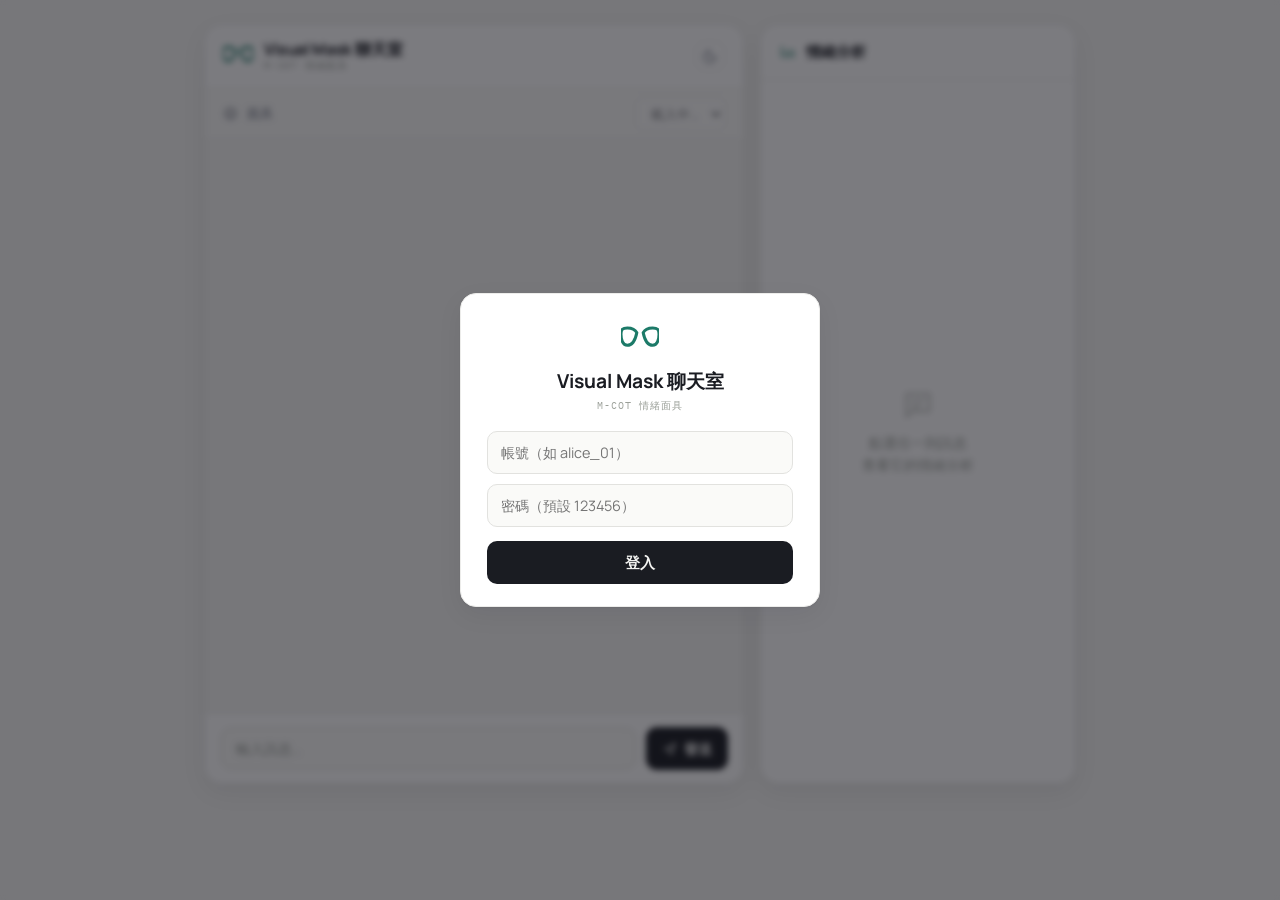
<file: index.html>
<!DOCTYPE html>
<html lang="zh-TW">
<head>
<meta charset="UTF-8">
<meta name="viewport" content="width=device-width, initial-scale=1.0">
<title>Visual Mask Chat</title>
<link rel="preconnect" href="https://fonts.googleapis.com">
<link rel="preconnect" href="https://fonts.gstatic.com" crossorigin>
<link rel="stylesheet" href="https://fonts.googleapis.com/css2?family=Manrope:wght@400;500;600;700&family=IBM+Plex+Mono:wght@500&display=swap">
<style>
  :root{
    --ground:#f5f5f3; --surface:#ffffff; --card:#fafaf8; --ink:#1a1c22; --muted:#6c7280;
    --faint:#9a9f98; --border:#ececea; --border-2:#e2e2df;
    --accent:#1c7a68; --accent-2:#2f9e8c; --accent-bg:#e5f4f1;
    --me-bg:#1a1c22; --me-ink:#f4f4f2;
    --warn:#b0673c; --warn-bg:#f8ece3; --danger:#b23b3b;
    --sans:"Manrope",system-ui,"Segoe UI",sans-serif; --mono:"IBM Plex Mono",monospace;
    --radius:10px; --shadow:0 1px 2px rgba(20,22,34,.04),0 8px 26px rgba(20,22,34,.06);
  }
  @media (prefers-color-scheme:dark){:root:not([data-theme="light"]){
    --ground:#111218; --surface:#191b22; --card:#1e2028; --ink:#e9eaf0; --muted:#a2a8b6;
    --faint:#70768a; --border:#292c36; --border-2:#333744;
    --accent:#43c3b0; --accent-2:#5fd3c0; --accent-bg:#12312d;
    --me-bg:#e9eaf0; --me-ink:#1a1c22;
    --warn:#e0a45f; --warn-bg:#33261a; --danger:#e07070;
    --shadow:0 1px 2px rgba(0,0,0,.3),0 10px 30px rgba(0,0,0,.4);
  }}
  :root[data-theme="dark"]{
    --ground:#111218; --surface:#191b22; --card:#1e2028; --ink:#e9eaf0; --muted:#a2a8b6;
    --faint:#70768a; --border:#292c36; --border-2:#333744;
    --accent:#43c3b0; --accent-2:#5fd3c0; --accent-bg:#12312d;
    --me-bg:#e9eaf0; --me-ink:#1a1c22;
    --warn:#e0a45f; --warn-bg:#33261a; --danger:#e07070;
    --shadow:0 1px 2px rgba(0,0,0,.3),0 10px 30px rgba(0,0,0,.4);
  }
  *{box-sizing:border-box}
  body{margin:0;font-family:var(--sans);background:var(--ground);color:var(--ink);
    display:flex;justify-content:center;align-items:flex-start;padding:24px 14px;min-height:100vh}
  svg{display:inline-block;vertical-align:middle}
  .ico{width:1.15em;height:1.15em;stroke:currentColor;fill:none;stroke-width:1.9;
    stroke-linecap:round;stroke-linejoin:round}
  .ico.f{fill:currentColor;stroke:none}

  .app{display:flex;gap:16px;align-items:stretch;width:100%;max-width:872px;justify-content:center}
  #chat-container{flex:1 1 auto;min-width:0;max-width:540px;background:var(--surface);border:1px solid var(--border);
    border-radius:18px;box-shadow:var(--shadow);display:flex;flex-direction:column;overflow:hidden;
    height:min(760px,calc(100vh - 48px))}
  #header{padding:16px 18px;display:flex;align-items:center;gap:11px;border-bottom:1px solid var(--border)}
  #header .mk{width:30px;height:30px;color:var(--accent);flex:none}
  #header .ht{line-height:1.1}
  #header .ht b{font-weight:700;font-size:1rem;letter-spacing:-.01em}
  #header .ht small{display:block;font-family:var(--mono);font-size:.62rem;letter-spacing:.08em;
    color:var(--faint);text-transform:uppercase;margin-top:2px}
  #themeBtn{margin-left:auto;background:none;border:1px solid var(--border);border-radius:8px;
    color:var(--muted);width:30px;height:30px;cursor:pointer;display:flex;align-items:center;justify-content:center}
  #themeBtn:hover{color:var(--ink);border-color:var(--border-2)}

  #lora-bar{display:flex;align-items:center;gap:9px;padding:9px 18px;background:var(--card);
    border-bottom:1px solid var(--border);font-size:.8rem;color:var(--muted)}
  #lora-bar .lk{width:15px;height:15px;color:var(--muted);flex:none}
  #lora-bar label{white-space:nowrap;font-weight:500}
  #loraSelect{margin-left:auto;padding:5px 10px;border-radius:8px;border:1px solid var(--border-2);
    background:var(--surface);color:var(--ink);font-size:.82rem;font-family:var(--sans);cursor:pointer;max-width:60%}
  #loraSelect:disabled{opacity:.55;cursor:default}

  #messages{flex:1;overflow-y:auto;padding:18px 15px;display:flex;flex-direction:column;gap:13px;background:var(--ground)}
  #messages::-webkit-scrollbar{width:8px}
  #messages::-webkit-scrollbar-thumb{background:var(--border-2);border-radius:8px}
  .sys-msg{align-self:center;display:flex;align-items:center;gap:6px;background:var(--card);
    border:1px solid var(--border);font-size:.74rem;padding:5px 12px;border-radius:999px;color:var(--muted);
    font-family:var(--mono);letter-spacing:.02em;max-width:90%;text-align:center}
  .sys-msg .ico{width:13px;height:13px;color:var(--faint);flex:none}
  .message-box{max-width:86%;display:flex;flex-direction:column;cursor:pointer}
  .row-me{align-self:flex-end;align-items:flex-end}
  .row-ai{align-self:flex-start;align-items:flex-start}
  .bubble{padding:10px 13px;font-size:.92rem;line-height:1.5;border-radius:13px;transition:box-shadow .14s}
  .my-msg .bubble{background:var(--me-bg);color:var(--me-ink);border-bottom-right-radius:4px}
  .user-msg .bubble{background:var(--surface);color:var(--ink);border:1px solid var(--border);border-bottom-left-radius:4px}
  .message-box:hover .bubble{box-shadow:0 0 0 2px var(--border-2)}
  .message-box.selected .bubble{box-shadow:0 0 0 2px var(--accent)}
  .sender{font-size:.68rem;color:var(--faint);margin:0 4px 3px;font-weight:500}
  .analyze-hint{margin-top:9px;display:inline-flex;align-items:center;gap:4px;font-size:.66rem;
    opacity:.62;font-family:var(--mono);letter-spacing:.02em}
  .analyze-hint .ico{width:12px;height:12px}
  /* Keep the existing bubble sizing. Scale the 1:1 source image down inside
     that bubble instead of allowing a fixed-width media box to widen it. */
  .mask-area{margin-top:10px;max-width:100%}
  .mask-area img{
    display:block;width:auto;max-width:100%;height:auto;aspect-ratio:1 / 1;
    object-fit:contain;object-position:center;border-radius:12px;border:1px solid var(--border)
  }
  .mask-area video{
    display:block;width:auto;max-width:100%;height:auto;
    object-fit:contain;object-position:center;border-radius:12px;border:1px solid var(--border)
  }
  .mask-loading{display:inline-flex;align-items:center;gap:8px;font-size:.8rem;color:var(--muted);
    background:var(--card);border:1px solid var(--border);border-radius:10px;padding:9px 13px}
  .skeleton{width:120px;height:120px;border-radius:12px;background:
    linear-gradient(100deg,var(--card) 30%,var(--border) 50%,var(--card) 70%);
    background-size:220% 100%;animation:sk 1.3s ease-in-out infinite}
  @keyframes sk{to{background-position:-120% 0}}

  #input-area{display:flex;gap:9px;padding:13px 15px;border-top:1px solid var(--border);background:var(--surface)}
  #messageInput{flex:1;padding:11px 15px;border:1px solid var(--border-2);border-radius:11px;outline:none;
    font-size:.9rem;font-family:var(--sans);background:var(--card);color:var(--ink)}
  #messageInput:focus{border-color:var(--accent);box-shadow:0 0 0 3px var(--accent-bg)}
  #messageInput::placeholder{color:var(--faint)}
  #sendBtn{display:flex;align-items:center;gap:6px;padding:0 16px;background:var(--me-bg);color:var(--me-ink);
    border:none;border-radius:11px;cursor:pointer;font-size:.86rem;font-weight:600;font-family:var(--sans)}
  #sendBtn .ico{width:16px;height:16px}
  #sendBtn:hover{opacity:.9}

  /* ===== 情緒分析 側面板 ===== */
  #analysis-panel{width:316px;flex:none;background:var(--surface);border:1px solid var(--border);
    border-radius:18px;box-shadow:var(--shadow);display:flex;flex-direction:column;overflow:hidden;
    height:min(760px,calc(100vh - 48px))}
  .ap-head{padding:16px 18px;display:flex;align-items:center;gap:9px;border-bottom:1px solid var(--border);
    font-weight:700;font-size:.95rem}
  .ap-head .ico{width:18px;height:18px;color:var(--accent)}
  .ap-body{flex:1;overflow-y:auto;padding:18px}
  .ap-empty{height:100%;display:flex;flex-direction:column;align-items:center;justify-content:center;
    text-align:center;color:var(--faint);gap:12px;font-size:.85rem;line-height:1.6}
  .ap-empty .ico{width:34px;height:34px;opacity:.5}
  .ap-quote{background:var(--card);border:1px solid var(--border);border-radius:10px;padding:10px 12px;
    font-size:.86rem;color:var(--muted);line-height:1.5;margin-bottom:18px;
    display:-webkit-box;-webkit-line-clamp:3;-webkit-box-orient:vertical;overflow:hidden}
  .ap-face{width:76px;height:76px;margin:0 auto 10px}
  .ap-face svg{width:100%;height:100%;display:block}
  .ap-emotion{text-align:center;font-family:var(--mono);font-size:1.15rem;font-weight:500;color:var(--accent);
    letter-spacing:.01em}
  .ap-emotion small{display:block;font-family:var(--sans);font-size:.8rem;color:var(--muted);margin-top:2px;letter-spacing:0}
  .ap-compound{margin-top:13px;text-align:center}
  .ap-compound .cname{font-weight:700;font-size:1rem;padding:4px 15px;border-radius:999px;
    background:var(--warn-bg);color:var(--warn);margin-bottom:9px;display:inline-block}
  .epills{display:flex;flex-wrap:wrap;gap:5px;justify-content:center;align-items:center}
  .epill{display:inline-flex;align-items:center;gap:5px;font-weight:600;font-size:.8rem;padding:3px 10px;border-radius:999px}
  .epill .d{width:8px;height:8px;border-radius:50%;flex:none}
  .epill .rk{font-family:var(--mono);font-size:.62rem;font-weight:500;opacity:.85}
  .epills .plus{color:var(--faint);font-weight:400;margin:0 1px}
  .ap-meta{margin-top:20px;display:flex;flex-direction:column;gap:11px}
  .ap-row{display:flex;align-items:center;justify-content:space-between;font-size:.82rem}
  .ap-row span{color:var(--muted)}
  .ap-row b{font-weight:600;font-family:var(--mono);font-size:.85rem}
  .ap-bar{height:7px;background:var(--card);border:1px solid var(--border);border-radius:999px;overflow:hidden}
  .ap-bar i{display:block;height:100%;background:var(--accent);border-radius:999px;transition:width .3s}
  .ap-section{margin-top:22px}
  .ap-label{font-family:var(--mono);font-size:.66rem;letter-spacing:.1em;text-transform:uppercase;
    color:var(--faint);margin-bottom:7px;display:flex;align-items:center;gap:5px}
  .ap-label .ico{width:12px;height:12px}
  .ap-rationale{background:var(--card);border:1px solid var(--border);border-radius:10px;padding:12px 13px;
    font-size:.85rem;line-height:1.65;color:var(--ink)}
  .ap-fb{margin-top:22px;display:flex;gap:9px}
  .ap-fbbtn{flex:1;display:flex;align-items:center;justify-content:center;gap:6px;padding:10px;
    border:1px solid var(--border-2);border-radius:10px;background:var(--surface);color:var(--muted);
    cursor:pointer;font-size:.84rem;font-weight:600;font-family:var(--sans);transition:.14s}
  .ap-fbbtn .ico{width:16px;height:16px}
  .ap-fbbtn.like:hover{border-color:var(--accent);color:var(--accent);background:var(--accent-bg)}
  .ap-fbbtn.dislike:hover{border-color:var(--warn);color:var(--warn);background:var(--warn-bg)}
  .ap-fbmsg{flex:1;display:flex;align-items:center;justify-content:center;gap:6px;padding:10px;border-radius:10px;
    font-size:.82rem;font-weight:600}
  .ap-fbmsg .ico{width:15px;height:15px}
  .ap-fbmsg.liked{background:var(--accent-bg);color:var(--accent)}
  .ap-fbmsg.disliked{background:var(--warn-bg);color:var(--warn)}

  /* modal */
  .overlay{position:fixed;inset:0;background:rgba(15,16,22,.55);backdrop-filter:blur(3px);
    display:flex;justify-content:center;align-items:center;z-index:1000;padding:16px}
  .modal-box{background:var(--surface);border:1px solid var(--border);padding:26px 26px 22px;
    border-radius:16px;min-width:290px;max-width:360px;width:100%;text-align:center;box-shadow:var(--shadow)}
  #loginModal .mk{width:38px;height:38px;color:var(--accent)}
  .modal-box h2{margin:10px 0 4px;font-size:1.2rem;font-weight:700}
  .modal-box .sub{font-family:var(--mono);font-size:.64rem;letter-spacing:.1em;text-transform:uppercase;color:var(--faint);margin:0 0 18px}
  .modal-box input{display:block;width:100%;margin:0 0 10px;padding:11px 13px;border:1px solid var(--border-2);
    border-radius:10px;font-size:.9rem;font-family:var(--sans);background:var(--card);color:var(--ink);outline:none}
  .modal-box input:focus{border-color:var(--accent);box-shadow:0 0 0 3px var(--accent-bg)}
  .btn-primary{width:100%;margin-top:4px;padding:11px;background:var(--me-bg);color:var(--me-ink);
    border:none;border-radius:10px;cursor:pointer;font-size:.92rem;font-weight:600;font-family:var(--sans)}
  .btn-primary:hover{opacity:.92}
  #loginError{color:var(--danger);margin:10px 0 0;font-size:.82rem;display:none}
  #feedbackBox h3{margin:0 0 4px;font-size:1.05rem;font-weight:700}
  #feedbackBox .note{font-size:.8rem;color:var(--muted);margin:0 0 16px}
  .fb-type-btns{display:flex;gap:11px;margin:4px 0}
  .fb-type-btn{flex:1;padding:16px 8px;border:1px solid var(--border-2);border-radius:12px;background:var(--card);
    color:var(--ink);cursor:pointer;transition:.14s;display:flex;flex-direction:column;align-items:center;gap:8px}
  .fb-type-btn:hover{border-color:var(--accent);background:var(--accent-bg)}
  .fb-type-btn .ico{width:24px;height:24px;color:var(--accent)}
  .fb-type-btn b{font-size:.9rem;font-weight:600}
  .fb-type-btn small{font-size:.72rem;color:var(--muted);line-height:1.3}
  #fbEmotionPanel,#fbIntensityPanel{display:none;margin-top:6px}
  .fb-face-preview{width:64px;height:64px;margin:6px auto 14px}
  .fb-face-preview svg{width:100%;height:100%;display:block}
  #fbEmotionSelect{width:100%;padding:11px;border:1px solid var(--border-2);border-radius:10px;font-size:.9rem;
    font-family:var(--sans);background:var(--card);color:var(--ink);margin-bottom:16px;outline:none}
  #fbEmotionSelect:focus{border-color:var(--accent);box-shadow:0 0 0 3px var(--accent-bg)}
  #fbIntensityPanel .lab{display:block;font-size:.82rem;color:var(--muted);margin-bottom:6px}
  #fbIntensityPanel .base{font-family:var(--mono);color:var(--ink);font-weight:500}
  #intensitySlider{width:100%;accent-color:var(--accent);margin:4px 0}
  #intensityDisplay{font-family:var(--mono);font-size:1.5rem;font-weight:500;color:var(--accent);margin:6px 0 16px}
  .fb-confirm-btn{padding:10px 30px;background:var(--me-bg);color:var(--me-ink);border:none;border-radius:10px;
    cursor:pointer;font-size:.9rem;font-weight:600;font-family:var(--sans)}
  .fb-confirm-btn:hover{opacity:.92}
  .fb-back-link,.fb-cancel-link{display:block;margin-top:12px;font-size:.78rem;cursor:pointer;color:var(--muted);
    background:none;border:none;width:100%;font-family:var(--sans)}
  .fb-back-link:hover,.fb-cancel-link:hover{color:var(--ink)}

  .spin{width:15px;height:15px;border:2px solid var(--border-2);border-top-color:var(--accent);
    border-radius:50%;animation:spin .7s linear infinite}
  @keyframes spin{to{transform:rotate(360deg)}}
  @media (prefers-reduced-motion:reduce){.spin,.skeleton,.ap-bar i{animation:none;transition:none}}

  @media (max-width:900px){
    body{align-items:flex-start}
    .app{flex-direction:column;max-width:540px;align-items:stretch}
    #chat-container{height:min(62vh,560px);max-width:none}
    #analysis-panel{width:100%;height:auto;max-height:52vh}
  }
</style>
</head>
<body>

<div class="overlay" id="loginModal">
  <div class="modal-box" id="loginBox">
    <svg class="mk" viewBox="0 0 24 24" aria-hidden="true"><path class="ico" d="M4 5c3 0 5 1 6 3-1 5-3 8-6 8s-4-4-4-7 1-4 4-4Z"/><path class="ico" d="M20 5c-3 0-5 1-6 3 1 5 3 8 6 8s4-4 4-7-1-4-4-4Z"/></svg>
    <h2>Visual Mask 聊天室</h2>
    <p class="sub">M-CoT 情緒面具</p>
    <input type="text" id="accountInput" placeholder="帳號（如 alice_01）" autocomplete="username">
    <input type="password" id="passwordInput" placeholder="密碼（預設 123456）" autocomplete="current-password">
    <button class="btn-primary" onclick="attemptLogin()">登入</button>
    <p id="loginError"></p>
  </div>
</div>

<div class="overlay" id="feedbackModal" style="display:none">
  <div class="modal-box" id="feedbackBox">
    <div id="fbStep0">
      <h3>哪裡不太對？</h3>
      <p class="note">告訴系統，它會學得更準</p>
      <div class="fb-type-btns">
        <button class="fb-type-btn" onclick="fbChooseType('emotion')">
          <svg class="ico" viewBox="0 0 24 24" aria-hidden="true"><circle cx="12" cy="12" r="9"/><path d="M9 10h.01M15 10h.01M9 15c1-1 5-1 6 0"/></svg>
          <b>情緒判斷有誤</b><small>AI 認錯情緒了</small></button>
        <button class="fb-type-btn" onclick="fbChooseType('intensity')">
          <svg class="ico" viewBox="0 0 24 24" aria-hidden="true"><path d="M4 12h16M4 12l0-3M20 12l0 3"/><circle cx="12" cy="12" r="2.4" class="f"/></svg>
          <b>強度不對</b><small>表情太強或太弱</small></button>
      </div>
      <button class="fb-cancel-link" onclick="closeFeedbackModal()">取消</button>
    </div>
    <div id="fbEmotionPanel">
      <h3>真正的情緒是什麼？</h3>
      <p class="note" id="fbWrongLabelNote"></p>
      <div class="fb-face-preview" id="fbFacePreview"></div>
      <select id="fbEmotionSelect" onchange="fbUpdateFace()">
        <option value="joy">joy（開心）</option>
        <option value="sadness">sadness（悲傷）</option>
        <option value="anger">anger（憤怒）</option>
        <option value="fear">fear（恐懼）</option>
        <option value="surprise">surprise（驚訝）</option>
        <option value="disgust">disgust（厭惡）</option>
        <option value="neutral">neutral（中性）</option>
      </select>
      <button class="fb-confirm-btn" onclick="submitEmotionFeedback()">確認送出</button>
      <button class="fb-back-link" onclick="fbBack()">← 返回</button>
    </div>
    <div id="fbIntensityPanel">
      <h3>調整情緒強度</h3>
      <p class="note" id="fbIntensityNote"></p>
      <span class="lab">系統判斷：<strong class="base" id="fbBaseVal">—</strong></span>
      <span class="lab" style="margin-top:12px">拖曳到你感受的強度：</span>
      <input type="range" id="intensitySlider" min="0.05" max="1.0" step="0.01"
             oninput="document.getElementById('intensityDisplay').textContent=parseFloat(this.value).toFixed(2)">
      <div id="intensityDisplay">0.50</div>
      <button class="fb-confirm-btn" onclick="submitIntensityFeedback()">確認送出</button>
      <button class="fb-back-link" onclick="fbBack()">← 返回</button>
    </div>
  </div>
</div>

<div class="app">
  <div id="chat-container">
    <div id="header">
      <svg class="mk" viewBox="0 0 24 24" aria-hidden="true"><path class="ico" d="M4 5c3 0 5 1 6 3-1 5-3 8-6 8s-4-4-4-7 1-4 4-4Z"/><path class="ico" d="M20 5c-3 0-5 1-6 3 1 5 3 8 6 8s4-4 4-7-1-4-4-4Z"/></svg>
      <div class="ht"><b>Visual Mask 聊天室</b><small>M-CoT 情緒面具</small></div>
      <button id="themeBtn" onclick="toggleTheme()" aria-label="切換深淺色">
        <svg class="ico" viewBox="0 0 24 24" aria-hidden="true"><path d="M12 3a9 9 0 1 0 9 9 7 7 0 0 1-9-9Z"/></svg>
      </button>
    </div>
    <div id="lora-bar">
      <svg class="lk" viewBox="0 0 24 24" aria-hidden="true"><circle cx="12" cy="12" r="8.5" class="ico"/><circle cx="9" cy="9.5" r="1.2" class="f"/><circle cx="15" cy="9.5" r="1.2" class="f"/><path class="ico" d="M9 15c1 1 5 1 6 0"/></svg>
      <label>面具</label>
      <select id="loraSelect" disabled onchange="switchLora(this.value)"><option>載入中…</option></select>
    </div>
    <div id="messages"></div>
    <div id="input-area">
      <input type="text" id="messageInput" placeholder="輸入訊息…">
      <button id="sendBtn" onclick="sendMessage()"><svg class="ico" viewBox="0 0 24 24" aria-hidden="true"><path d="M4 12l16-8-6 16-3-6-7-2Z"/></svg>發送</button>
    </div>
  </div>

  <aside id="analysis-panel">
    <div class="ap-head">
      <svg class="ico" viewBox="0 0 24 24" aria-hidden="true"><path d="M4 19V5M9 19v-6M14 19V9M19 19v-9"/></svg>
      情緒分析
    </div>
    <div class="ap-body">
      <div class="ap-empty" id="apEmpty">
        <svg class="ico" viewBox="0 0 24 24" aria-hidden="true"><path d="M8 10h8M8 14h5M4 5h16v12H8l-4 4V5Z"/></svg>
        <span>點選任一則訊息<br>查看它的情緒分析</span>
      </div>
      <div class="ap-content" id="apContent" style="display:none">
        <div class="ap-quote" id="apQuote"></div>
        <div class="ap-face" id="apFace"></div>
        <div class="ap-emotion" id="apEmotion"></div>
        <div class="ap-compound" id="apCompound" style="display:none">
          <div class="cname" id="apCname" style="display:none"></div>
          <div class="epills" id="apPills"></div>
        </div>
        <div class="ap-meta">
          <div class="ap-row"><span>面具</span><b id="apMask">—</b></div>
          <div class="ap-row"><span>情緒強度</span><b id="apIntensityVal">—</b></div>
          <div class="ap-bar"><i id="apBar" style="width:0"></i></div>
        </div>
        <div class="ap-section">
          <div class="ap-label"><svg class="ico" viewBox="0 0 24 24" aria-hidden="true"><path d="M9 18h6M10 21h4M12 3a6 6 0 0 1 4 10.5c-.7.7-1 1.3-1 2.5H9c0-1.2-.3-1.8-1-2.5A6 6 0 0 1 12 3Z"/></svg>推理鏈</div>
          <div class="ap-rationale" id="apRationale"></div>
        </div>
        <div class="ap-fb" id="apFb"></div>
      </div>
    </div>
  </aside>
</div>

<script>
/* ============ 柔和圓臉：情緒 → SVG ============ */
const EMO_HUE={
  amber:{t:"#fbe6b3",d:"#9a6a10"}, blue:{t:"#cfe0f5",d:"#31598a"}, coral:{t:"#f7d2c6",d:"#8a3320"},
  red:{t:"#f6c3b6",d:"#8a2a17"}, purple:{t:"#e6dbf5",d:"#5a3d80"}, teal:{t:"#cdeee6",d:"#2a6a5c"},
  violet:{t:"#dcddf9",d:"#3a3d90"}, orange:{t:"#fbdcc0",d:"#9a5511"}, green:{t:"#dcecc4",d:"#4a6a1e"},
  slate:{t:"#dfe3ea",d:"#4b5566"}
};
const EMO_MAP={
  happy:["smile","amber"], joy:["smile","amber"], joyful:["grin","amber"],
  sad:["cry","blue"], sadness:["cry","blue"], disappoint:["frown","blue"],
  passive:["flat","slate"], withdraw:["flat","slate"], neutral:["flat","slate"],
  angry:["angry","coral"], anger:["angry","coral"], frustrat:["angry","coral"], frustrated:["angry","coral"],
  furious:["rage","red"], rage:["rage","red"], sarcastic:["smirk","purple"],
  anxious:["worried","teal"], stressed:["worried","teal"], overwhelm:["worried","teal"], overwhelmed:["worried","teal"],
  confused:["confused","teal"], fearful:["afraid","violet"], fear:["afraid","violet"],
  surprise:["surprise","orange"], surprised:["surprise","orange"], disgust:["disgust","green"], disgusted:["disgust","green"]
};
const EMO_ZH={happy:"快樂",joyful:"愉悅",joy:"喜悅",sad:"悲傷",sadness:"悲傷",disappoint:"失望",passive:"被動冷漠",
  withdraw:"退縮封閉",neutral:"中性",angry:"生氣",anger:"憤怒",frustrat:"沮喪受阻",frustrated:"沮喪受阻",
  furious:"暴怒",rage:"狂怒",sarcastic:"諷刺",anxious:"焦慮",stressed:"壓力",overwhelm:"不知所措",
  overwhelmed:"不知所措",confused:"困惑",fearful:"恐懼",fear:"恐懼",surprise:"驚訝",surprised:"驚訝",
  disgust:"厭惡",disgusted:"厭惡"};
const EMO_COLOR={joy:"#e6a92e",joyful:"#e6a92e",sadness:"#4f7fd0",sad:"#4f7fd0",anger:"#e0684f",angry:"#e0684f",
  fear:"#45b39a",fearful:"#45b39a",surprise:"#5aa8e0",surprised:"#5aa8e0",disgust:"#9b78d0",disgusted:"#9b78d0",
  neutral:"#8a90a3"};
function emoKey(s){return String(s||"").trim().toLowerCase().replace(/[（(].*$/,"").trim();}
function emoColor(e){return EMO_COLOR[emoKey(e)]||"#8a90a3";}
function faceSvg(emotion){
  const k=emoKey(emotion), spec=EMO_MAP[k]||["flat","slate"], arch=spec[0], h=EMO_HUE[spec[1]], ink=h.d;
  const M=(d)=>`<path d="${d}" fill="none" stroke="${ink}" stroke-width="2" stroke-linecap="round"/>`;
  let eyes=`<circle cx="15" cy="18.5" r="2" fill="${ink}"/><circle cx="25" cy="18.5" r="2" fill="${ink}"/>`, mouth="", brow="", extra="";
  if(arch==="smile"){mouth=M("M15 26 Q20 31 25 26");}
  else if(arch==="grin"){mouth=`<path d="M14.5 25 Q20 32 25.5 25 Z" fill="${ink}"/>`;eyes=M("M12.5 18.5 Q15 16.5 17.5 18.5")+M("M22.5 18.5 Q25 16.5 27.5 18.5");}
  else if(arch==="frown"){mouth=M("M15 29 Q20 25 25 29");}
  else if(arch==="flat"){mouth=M("M15.5 27.5 L24.5 27.5");}
  else if(arch==="cry"){mouth=M("M15 29.5 Q20 25 25 29.5");brow=M("M12.5 14.5 Q15 13 17.5 14.5")+M("M22.5 14.5 Q25 13 27.5 14.5");extra=`<path d="M25.6 20.5 q1.8 2.7 0 4 q-1.8 -1.3 0 -4z" fill="#4a90d9"/>`;}
  else if(arch==="angry"){mouth=M("M15.5 29 Q20 27 24.5 29");brow=M("M12 15 L17.5 17.6")+M("M28 15 L22.5 17.6");}
  else if(arch==="rage"){mouth=`<path d="M15 27 h10 v3 h-10 z" fill="none" stroke="${ink}" stroke-width="2"/><path d="M17.5 27 v3 M20 27 v3 M22.5 27 v3" stroke="${ink}" stroke-width="1.3"/>`;brow=M("M11.5 14.5 L17.5 17.8")+M("M28.5 14.5 L22.5 17.8");}
  else if(arch==="smirk"){mouth=M("M15 28 Q20 31 26 24");brow=M("M22.5 14.5 L28 12.8");}
  else if(arch==="worried"){mouth=M("M15 28 q3.3 -3 6.5 0 q3.3 3 6.5 0");brow=M("M12.5 14.5 Q15 12.5 17.5 14.5")+M("M22.5 14.5 Q25 12.5 27.5 14.5");}
  else if(arch==="confused"){mouth=M("M15 28.5 q3.3 -2.6 6.5 0 q3.3 2.6 6.5 0");brow=M("M22.5 13.8 Q25 12 27.5 13.6");}
  else if(arch==="afraid"){eyes=`<circle cx="15" cy="18.5" r="3.6" fill="#fff"/><circle cx="25" cy="18.5" r="3.6" fill="#fff"/><circle cx="15" cy="19" r="1.9" fill="${ink}"/><circle cx="25" cy="19" r="1.9" fill="${ink}"/>`;mouth=`<ellipse cx="20" cy="29" rx="3.2" ry="4" fill="none" stroke="${ink}" stroke-width="2"/>`;brow=M("M12.5 13.5 Q15 11.5 17.5 13.5")+M("M22.5 13.5 Q25 11.5 27.5 13.5");}
  else if(arch==="surprise"){mouth=`<circle cx="20" cy="29" r="3.4" fill="none" stroke="${ink}" stroke-width="2"/>`;brow=M("M12.5 14 Q15 12.2 17.5 14")+M("M22.5 14 Q25 12.2 27.5 14");}
  else if(arch==="disgust"){mouth=M("M15 28.5 Q18 26.5 20 28.5 Q22 30.5 25 27.5");eyes=M("M13 18.5 L17 18.5")+M("M23 18.5 L27 18.5");brow=M("M12 14.5 L17.5 15.5")+M("M28 14.5 L22.5 15.5");}
  return `<svg class="face" viewBox="0 0 40 40" role="img" aria-label="${k}"><circle cx="20" cy="20" r="18" fill="${h.t}"/>${brow}${eyes}${mouth}${extra}</svg>`;
}
const IC={
  bulb:'<path d="M9 18h6M10 21h4M12 3a6 6 0 0 1 4 10.5c-.7.7-1 1.3-1 2.5H9c0-1.2-.3-1.8-1-2.5A6 6 0 0 1 12 3Z"/>',
  warn:'<path d="M12 4l9 16H3L12 4ZM12 10v4M12 17h.01"/>',
  up:'<path d="M7 20h2v-9H7zM11 11l3-7q2 0 2 2l-1 4h4q2 0 1.6 2l-1.4 6q-.3 1.4-2.2 1.4H11z"/>',
  down:'<path d="M7 4h2v9H7zM11 13l3 7q2 0 2-2l-1-4h4q2 0 1.6-2l-1.4-6q-.3-1.4-2.2-1.4H11z"/>',
  film:'<rect x="4" y="5" width="16" height="14" rx="2"/><path d="M4 9h16M8 5v14M16 5v14"/>',
  image:'<rect x="4" y="5" width="16" height="14" rx="2"/><circle cx="9" cy="10" r="1.5"/><path d="M5 17l4-4 3 3 3-3 4 4"/>',
  info:'<circle cx="12" cy="12" r="9"/><path d="M12 11v5M12 8h.01"/>',
  note:'<path d="M6 3h9l4 4v14H6zM15 3v4h4"/>',
  chevron:'<path d="M9 6l6 6-6 6"/>'
};
function ico(name,cls){return `<svg class="ico ${cls||''}" viewBox="0 0 24 24" aria-hidden="true">${IC[name]}</svg>`;}

/* ============ 狀態：每則訊息的分析 ============ */
const analyses={};        /* key -> {el,text,mine,emotion,rationale,activeLora,baseIntensity,done,fb} */
let selectedKey=null, _fbKey=null;

function storeAnalysis(key,d,mine,el){
  analyses[key]={el,text:d.text,mine,emotion:d.ai_label,rationale:d.ai_rationale||"",
    activeLora:d.active_lora??"",baseIntensity:d.base_intensity??0.5,
    emotions:d.emotions||null,compoundName:d.compound_name||null,done:false,fb:null};
}
function selectMessage(key){
  if(!analyses[key])return;
  selectedKey=key;
  for(const k in analyses){if(analyses[k].el)analyses[k].el.classList.toggle("selected",k===key);}
  renderPanel();
  if(window.innerWidth<900){document.getElementById("analysis-panel").scrollIntoView({behavior:"smooth",block:"nearest"});}
}
function renderCompound(a){
  const box=document.getElementById("apCompound"),pills=document.getElementById("apPills"),cn=document.getElementById("apCname");
  const emos=a.emotions;
  if(!emos||emos.length<2){box.style.display="none";return;}
  box.style.display="";
  if(a.compoundName){cn.style.display="";cn.textContent=a.compoundName;}else{cn.style.display="none";}
  function srcTxt(e){return e.source==="context"?"主·語境":e.source==="surface"?"次·表面":(e.role==="primary"?"主":"次");}
  pills.innerHTML=emos.map(e=>{
    const c=emoColor(e.emotion),zh=EMO_ZH[emoKey(e.emotion)]||emoKey(e.emotion);
    return `<span class="epill" style="background:${c}22;color:${c}"><span class="d" style="background:${c}"></span>${zh}<span class="rk">${srcTxt(e)}</span></span>`;
  }).join('<span class="plus">＋</span>');
}
function renderPanel(){
  const empty=document.getElementById("apEmpty"), content=document.getElementById("apContent");
  const a=selectedKey?analyses[selectedKey]:null;
  if(!a){empty.style.display="";content.style.display="none";return;}
  empty.style.display="none";content.style.display="";
  document.getElementById("apQuote").textContent=a.text;
  document.getElementById("apFace").innerHTML=faceSvg(a.emotion);
  document.getElementById("apEmotion").innerHTML=`${escHtml(a.emotion)}<small>${EMO_ZH[emoKey(a.emotion)]||""}</small>`;
  renderCompound(a);
  document.getElementById("apMask").textContent=a.activeLora||"—";
  const v=Math.max(0,Math.min(1,a.baseIntensity||0));
  document.getElementById("apIntensityVal").textContent=v.toFixed(2);
  document.getElementById("apBar").style.width=Math.round(v*100)+"%";
  document.getElementById("apRationale").textContent=a.rationale||"（本則沒有推理鏈）";
  const fb=document.getElementById("apFb");
  if(a.mine&&a.done){
    if(a.fb==="liked"){fb.innerHTML=`<div class="ap-fbmsg liked">${ico("up","f")}已標記準確</div>`;}
    else if(a.fb==="disliked"){fb.innerHTML=`<div class="ap-fbmsg disliked">${ico("down","f")}已送出反饋</div>`;}
    else{
      fb.innerHTML=`<button class="ap-fbbtn like">${ico("up","f")}準確</button><button class="ap-fbbtn dislike">${ico("down","f")}有誤</button>`;
      fb.querySelector(".like").onclick=()=>doLike(selectedKey);
      fb.querySelector(".dislike").onclick=()=>openFeedbackModal(selectedKey);
    }
  }else{fb.innerHTML="";}
}

/* ============ API / WebSocket（協定保留） ============ */
let ws, clientName="";
const HTTP_BASE=(location.protocol==="http:"||location.protocol==="https:")?location.origin:"http://127.0.0.1:8000";
const WS_BASE=HTTP_BASE.replace(/^http/,"ws");

async function attemptLogin(){
  const account=document.getElementById("accountInput").value.trim();
  const password=document.getElementById("passwordInput").value;
  const errEl=document.getElementById("loginError");errEl.style.display="none";
  if(!account||!password){errEl.textContent="請輸入帳號與密碼";errEl.style.display="block";return;}
  try{
    const res=await fetch(`${HTTP_BASE}/api/login`,{method:"POST",headers:{"Content-Type":"application/json"},body:JSON.stringify({account,password})});
    const data=await res.json();
    if(res.ok){document.getElementById("loginModal").style.display="none";clientName=data.username;connectWebSocket();loadMyLoras();}
    else{errEl.textContent=data.detail||"登入失敗";errEl.style.display="block";}
  }catch{errEl.textContent="伺服器連線異常，請確認後端已啟動。";errEl.style.display="block";}
}
async function loadMyLoras(){
  try{
    const res=await fetch(`${HTTP_BASE}/api/my_loras?username=${encodeURIComponent(clientName)}`);
    const data=await res.json();
    const sel=document.getElementById("loraSelect");sel.innerHTML="";
    data.loras.forEach(l=>{const opt=document.createElement("option");opt.value=l.key;opt.textContent=l.display_name;if(l.is_active)opt.selected=true;sel.appendChild(opt);});
    sel.disabled=data.loras.length<=1;
  }catch(e){console.warn("無法載入 LoRA 清單",e);}
}
async function switchLora(loraKey){
  try{
    const res=await fetch(`${HTTP_BASE}/api/set_lora`,{method:"POST",headers:{"Content-Type":"application/json"},body:JSON.stringify({username:clientName,lora_key:loraKey})});
    const data=await res.json();appendSys(data.message,"image");
  }catch(e){appendSys("切換面具失敗，請確認伺服器狀態。","warn");}
}
function connectWebSocket(){
  ws=new WebSocket(`${WS_BASE}/ws/${encodeURIComponent(clientName)}`);
  const msgDiv=document.getElementById("messages");
  ws.onmessage=function(ev){
    const data=JSON.parse(ev.data);
    if(data.sender==="System"){appendSys(data.text,"info");return;}
    const key=data.msg_id||`${data.sender}::${data.text}`;
    if(data.status==="generating"){
      const mine=data.sender===clientName;
      const el=document.createElement("div");
      el.className="message-box "+(mine?"row-me my-msg":"row-ai user-msg");
      el.innerHTML=`
        ${mine?"":`<span class="sender">${escHtml(data.sender)}</span>`}
        <div class="bubble">
          <span class="msg-text">${escHtml(data.text)}</span>
          <div class="mask-area" id="mask-${CSS.escape(key)}"><span class="skeleton"></span></div>
          <span class="analyze-hint">${ico("chevron")}情緒分析</span>
        </div>`;
      storeAnalysis(key,data,mine,el);
      el.addEventListener("click",()=>selectMessage(key));
      msgDiv.appendChild(el);
      selectMessage(key);
    }else if(data.status==="done"){
      const a=analyses[key], maskEl=document.getElementById(`mask-${CSS.escape(key)}`);
      if(a){a.done=true;if(data.base_intensity!=null)a.baseIntensity=data.base_intensity;}
      if(maskEl&&data.mask_file){
        const ext=data.mask_file.split(".").pop().toLowerCase();
        const media=ext==="mp4"?document.createElement("video"):document.createElement("img");
        media.src=`${HTTP_BASE}/output/${data.mask_file}`;
        if(ext==="mp4"){media.controls=true;media.autoplay=true;media.loop=true;media.muted=true;}else{media.alt="生成面具";}
        maskEl.innerHTML="";maskEl.appendChild(media);
      }
      if(selectedKey===key)renderPanel();
    }else if(data.status==="error"){
      const maskEl=document.getElementById(`mask-${CSS.escape(key)}`);
      if(maskEl){maskEl.innerHTML=`<span class="mask-loading" style="color:var(--danger)">${ico("warn")}生成失敗：${escHtml(data.error||"未知錯誤")}</span>`;}
      else{appendSys(data.error||"生成失敗","warn");}
    }
    msgDiv.scrollTop=msgDiv.scrollHeight;
  };
  ws.onclose=function(){appendSys("連線已中斷，請重新整理頁面。","warn");};
}
function sendMessage(){
  const input=document.getElementById("messageInput");
  if(ws&&ws.readyState===WebSocket.OPEN&&input.value.trim()){ws.send(input.value.trim());input.value="";}
  else if(!ws||ws.readyState!==WebSocket.OPEN){alert("聊天室尚未連線，請先登入！");}
}
function appendSys(msg,icon){
  const msgDiv=document.getElementById("messages");
  const el=document.createElement("div");el.className="sys-msg";
  el.innerHTML=(icon&&IC[icon]?ico(icon):"")+`<span>${escHtml(msg)}</span>`;
  msgDiv.appendChild(el);msgDiv.scrollTop=msgDiv.scrollHeight;
}
function escHtml(str){return String(str??"").replace(/&/g,"&amp;").replace(/</g,"&lt;").replace(/>/g,"&gt;").replace(/"/g,"&quot;");}

/* ============ 回饋（以 message key 為狀態） ============ */
function doLike(key){if(!analyses[key])return;analyses[key].fb="liked";renderPanel();}
function openFeedbackModal(key){
  const a=analyses[key];if(!a)return;
  _fbKey=key;
  document.getElementById("fbStep0").style.display="block";
  document.getElementById("fbEmotionPanel").style.display="none";
  document.getElementById("fbIntensityPanel").style.display="none";
  document.getElementById("feedbackModal").style.display="flex";
}
function closeFeedbackModal(){document.getElementById("feedbackModal").style.display="none";}
function fbUpdateFace(){document.getElementById("fbFacePreview").innerHTML=faceSvg(document.getElementById("fbEmotionSelect").value);}
function fbChooseType(type){
  const a=analyses[_fbKey]||{};
  document.getElementById("fbStep0").style.display="none";
  if(type==="emotion"){
    document.getElementById("fbWrongLabelNote").textContent=`AI 判斷為「${a.emotion}」，請選擇正確情緒：`;
    fbUpdateFace();
    document.getElementById("fbEmotionPanel").style.display="block";
  }else{
    const baseVal=parseFloat(a.baseIntensity??0.5).toFixed(2);
    document.getElementById("fbBaseVal").textContent=baseVal;
    document.getElementById("fbIntensityNote").textContent=`情緒：${a.emotion}`;
    const slider=document.getElementById("intensitySlider");slider.value=baseVal;
    document.getElementById("intensityDisplay").textContent=baseVal;
    document.getElementById("fbIntensityPanel").style.display="block";
  }
}
function fbBack(){
  document.getElementById("fbEmotionPanel").style.display="none";
  document.getElementById("fbIntensityPanel").style.display="none";
  document.getElementById("fbStep0").style.display="block";
}
async function submitEmotionFeedback(){
  const correct=document.getElementById("fbEmotionSelect").value;
  try{
    const res=await fetch(`${HTTP_BASE}/api/emotion_feedback`,{method:"POST",headers:{"Content-Type":"application/json"},body:JSON.stringify({username:clientName,correct_label:correct,msg_id:_fbKey})});
    const data=await res.json();if(!res.ok)throw new Error(data.detail||"回饋格式錯誤");closeFeedbackModal();
    if(analyses[_fbKey])analyses[_fbKey].fb="disliked";
    if(selectedKey===_fbKey)renderPanel();
    appendSys(data.message,"note");
  }catch(e){alert(`送出反饋失敗：${e.message||"請確認伺服器狀態"}`);}
}
async function submitIntensityFeedback(){
  const a=analyses[_fbKey]||{};
  const adjusted=parseFloat(document.getElementById("intensitySlider").value);
  try{
    const res=await fetch(`${HTTP_BASE}/api/intensity_feedback`,{method:"POST",headers:{"Content-Type":"application/json"},body:JSON.stringify({username:clientName,emotion:a.emotion,adjusted_intensity:adjusted,base_intensity:a.baseIntensity})});
    const data=await res.json();closeFeedbackModal();
    if(analyses[_fbKey])analyses[_fbKey].fb="disliked";
    if(selectedKey===_fbKey)renderPanel();
    appendSys(data.message,"image");
  }catch(e){alert("送出反饋失敗，請確認伺服器狀態。");}
}

/* 深/淺色 */
function applyTheme(t){document.documentElement.setAttribute("data-theme",t);try{localStorage.setItem("vms-theme",t);}catch(e){}}
function toggleTheme(){const cur=document.documentElement.getAttribute("data-theme")||(matchMedia("(prefers-color-scheme:dark)").matches?"dark":"light");applyTheme(cur==="dark"?"light":"dark");}
(function(){try{const s=localStorage.getItem("vms-theme");if(s)document.documentElement.setAttribute("data-theme",s);}catch(e){}})();

document.addEventListener("DOMContentLoaded",function(){
  document.getElementById("messageInput").addEventListener("keypress",e=>{if(e.key==="Enter")sendMessage();});
  document.getElementById("passwordInput").addEventListener("keypress",e=>{if(e.key==="Enter")attemptLogin();});
  document.getElementById("feedbackModal").addEventListener("click",function(e){if(e.target===this)closeFeedbackModal();});
  if(location.search.includes("demo")||location.protocol==="file:"){demoSeed();}
});

function demoSeed(){
  document.getElementById("loginModal").style.display="none";
  clientName="demo";
  const sel=document.getElementById("loraSelect");sel.innerHTML="<option>Henry</option>";sel.disabled=true;
  const msgDiv=document.getElementById("messages");
  appendSys("今天","info");
  function ex(text,emotion,rationale,emotions,compound){
    const key=text;
    const el=document.createElement("div");el.className="message-box row-me my-msg";
    el.innerHTML=`<div class="bubble"><span class="msg-text">${escHtml(text)}</span>
      <div class="mask-area"><span class="skeleton"></span></div>
      <span class="analyze-hint">${ico("chevron")}情緒分析</span></div>`;
    storeAnalysis(key,{text,ai_label:emotion,ai_rationale:rationale,active_lora:"Henry",
      base_intensity:0.55,emotions:emotions||null,compound_name:compound||null},true,el);
    analyses[key].done=true;
    el.addEventListener("click",()=>selectMessage(key));
    msgDiv.appendChild(el);
    return key;
  }
  ex("我今天報告被當掉了 😭","sadness","語境顯示明顯挫折；「被當掉」為負面事件，說話者對此感到低落。");
  const last=ex("還好啦 呵呵 😊","sadness",
    "文字看似正面，但『呵呵』搭配前文負面事件，且 emoji 與語氣不一致，判定為口是心非的諷刺。",
    [{emotion:"sadness",role:"primary",source:"context"},{emotion:"joy",role:"secondary",source:"surface"}],
    "口是心非");
  selectMessage(last);
}
</script>
</body>
</html>
</file>
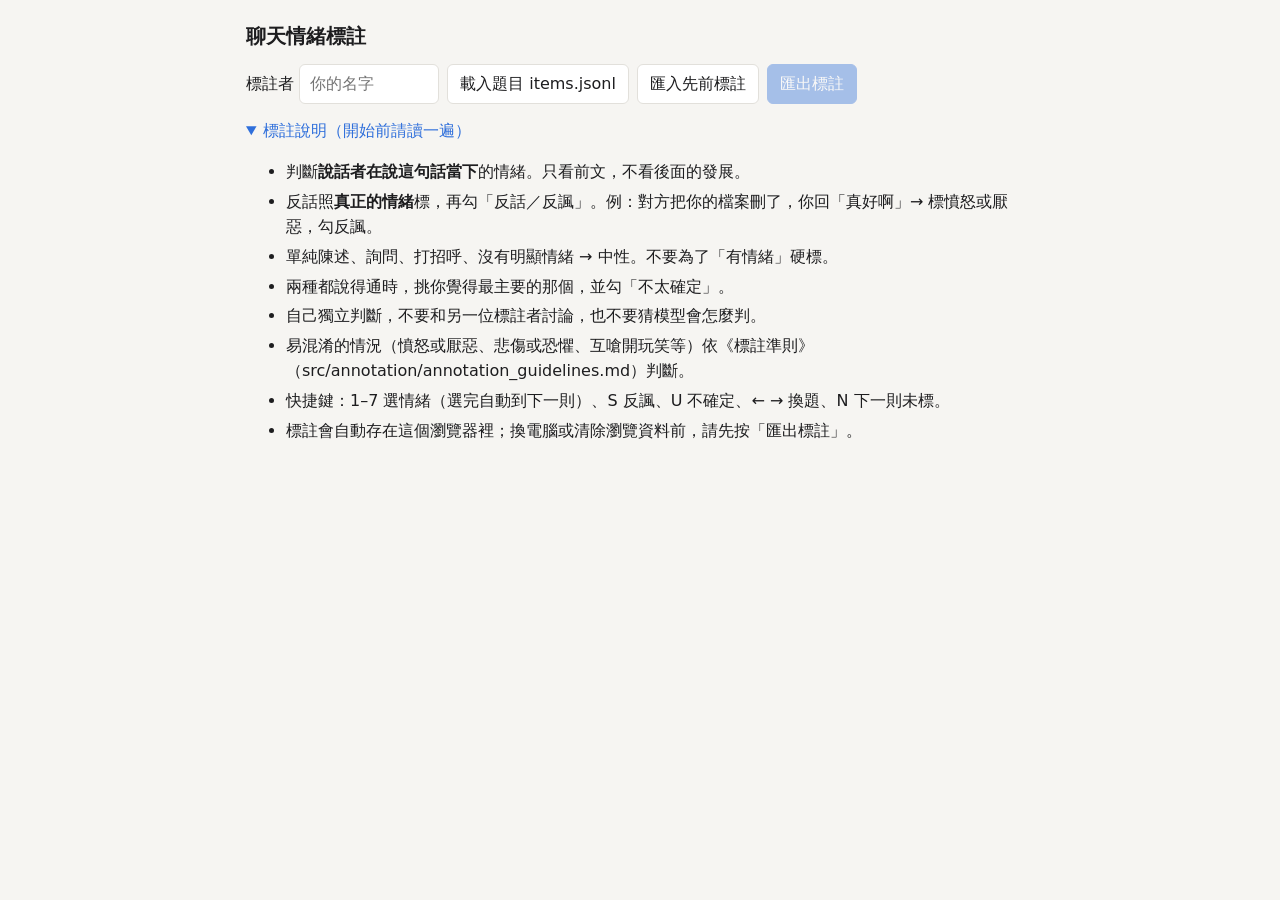
<file: src/annotation/chat_annotator.html>
<!doctype html>
<html lang="zh-Hant">
<head>
<meta charset="utf-8">
<meta name="viewport" content="width=device-width, initial-scale=1">
<title>聊天情緒標註</title>
<style>
:root {
  --bg: #f6f5f2; --panel: #ffffff; --ink: #1d1d1f; --muted: #6b6b70; --line: #e2e0db;
  --accent: #2f6fdb; --accent-ink: #ffffff; --target: #fff4d6; --chosen: #2f6fdb;
  --ok: #2e7d4f; --warn: #b26a00;
}
@media (prefers-color-scheme: dark) {
  :root:not([data-theme="light"]) {
    --bg: #161618; --panel: #1f1f22; --ink: #ececee; --muted: #9a9aa0; --line: #333338;
    --accent: #6a9cff; --accent-ink: #0e0e10; --target: #3a3220; --chosen: #6a9cff;
    --ok: #6cc28f; --warn: #e0a24a;
  }
}
:root[data-theme="dark"] {
  --bg: #161618; --panel: #1f1f22; --ink: #ececee; --muted: #9a9aa0; --line: #333338;
  --accent: #6a9cff; --accent-ink: #0e0e10; --target: #3a3220; --chosen: #6a9cff;
  --ok: #6cc28f; --warn: #e0a24a;
}
* { box-sizing: border-box; }
body { margin: 0; background: var(--bg); color: var(--ink);
  font: 16px/1.6 system-ui, "Noto Sans TC", "Microsoft JhengHei", sans-serif; }
main { max-width: 820px; margin: 0 auto; padding: 16px; }
h1 { font-size: 20px; margin: 4px 0 12px; }
.bar { display: flex; flex-wrap: wrap; gap: 8px; align-items: center; margin-bottom: 12px; }
.bar input[type=text] { padding: 6px 10px; border: 1px solid var(--line); border-radius: 6px;
  background: var(--panel); color: var(--ink); font: inherit; width: 140px; }
button, .filebtn { font: inherit; padding: 6px 12px; border-radius: 6px; cursor: pointer;
  border: 1px solid var(--line); background: var(--panel); color: var(--ink); }
button:disabled { opacity: .4; cursor: default; }
.filebtn input { display: none; }
.primary { background: var(--accent); color: var(--accent-ink); border-color: var(--accent); }
.panel { background: var(--panel); border: 1px solid var(--line); border-radius: 10px; padding: 14px; }
.progress { color: var(--muted); font-size: 14px; }
.meter { height: 6px; background: var(--line); border-radius: 3px; overflow: hidden; margin: 6px 0 12px; }
.meter > div { height: 100%; background: var(--ok); width: 0; }
.ctx { max-height: 42vh; overflow-y: auto; font-size: 15px; }
.turn { padding: 3px 8px; border-radius: 6px; }
.turn .who { color: var(--muted); font-weight: 600; margin-right: 6px; }
.turn.opening { color: var(--muted); border-left: 3px solid var(--line); margin-bottom: 4px; }
.turn.target { background: var(--target); font-size: 18px; padding: 10px; margin-top: 6px; }
.empty { color: var(--muted); font-style: italic; }
.labels { display: grid; grid-template-columns: repeat(auto-fill, minmax(150px, 1fr)); gap: 8px; margin: 14px 0 10px; }
.labels button { text-align: left; padding: 8px 10px; }
.labels button .k { display: inline-block; width: 1.4em; color: var(--muted); }
.labels button small { display: block; color: var(--muted); font-size: 12px; line-height: 1.3; }
.labels button.on { background: var(--chosen); color: var(--accent-ink); border-color: var(--chosen); }
.labels button.on .k, .labels button.on small { color: inherit; }
.flags { display: flex; gap: 18px; flex-wrap: wrap; margin-bottom: 10px; }
.nav { display: flex; gap: 8px; flex-wrap: wrap; }
details { margin-top: 14px; }
details summary { cursor: pointer; color: var(--accent); }
.guide li { margin-bottom: 4px; }
.note { color: var(--warn); font-size: 14px; }
.hidden { display: none; }
@media (max-width: 520px) { .labels { grid-template-columns: 1fr 1fr; } }
</style>
</head>
<body>
<main>
  <h1>聊天情緒標註</h1>
  <div class="bar">
    <label>標註者 <input id="who" type="text" placeholder="你的名字"></label>
    <label class="filebtn">載入題目 items.jsonl<input id="itemsFile" type="file" accept=".jsonl,.json"></label>
    <label class="filebtn">匯入先前標註<input id="labelsFile" type="file" accept=".json"></label>
    <button id="export" class="primary" disabled>匯出標註</button>
  </div>
  <p id="status" class="note"></p>

  <div id="work" class="hidden">
    <div class="progress"><span id="pos"></span>　已標 <span id="done"></span></div>
    <div class="meter"><div id="meterFill"></div></div>
    <div class="panel">
      <div id="ctx" class="ctx"></div>
      <div id="labels" class="labels"></div>
      <div class="flags">
        <label><input id="sarcasm" type="checkbox"> 反話／反諷（S）</label>
        <label><input id="unsure" type="checkbox"> 不太確定（U）</label>
      </div>
      <div class="nav">
        <button id="prev">← 上一則</button>
        <button id="next">下一則 →</button>
        <button id="nextTodo">跳到下一則未標（N）</button>
      </div>
    </div>
  </div>

  <details open>
    <summary>標註說明（開始前請讀一遍）</summary>
    <ul class="guide">
      <li>判斷<b>說話者在說這句話當下</b>的情緒。只看前文，不看後面的發展。</li>
      <li>反話照<b>真正的情緒</b>標，再勾「反話／反諷」。例：對方把你的檔案刪了，你回「真好啊」→ 標憤怒或厭惡，勾反諷。</li>
      <li>單純陳述、詢問、打招呼、沒有明顯情緒 → 中性。不要為了「有情緒」硬標。</li>
      <li>兩種都說得通時，挑你覺得最主要的那個，並勾「不太確定」。</li>
      <li>自己獨立判斷，不要和另一位標註者討論，也不要猜模型會怎麼判。</li>
      <li>易混淆的情況（憤怒或厭惡、悲傷或恐懼、互嗆開玩笑等）依《標註準則》（src/annotation/annotation_guidelines.md）判斷。</li>
      <li>快捷鍵：1–7 選情緒（選完自動到下一則）、S 反諷、U 不確定、← → 換題、N 下一則未標。</li>
      <li>標註會自動存在這個瀏覽器裡；換電腦或清除瀏覽資料前，請先按「匯出標註」。</li>
    </ul>
  </details>
</main>

<script>
const LABELS = [
  ["neutral", "中性", "陳述、詢問、沒有明顯情緒"],
  ["joy", "開心", "高興、興奮、感謝、得意"],
  ["sadness", "悲傷", "難過、失落、沮喪、遺憾"],
  ["anger", "憤怒", "生氣、不爽、指責、煩躁"],
  ["surprise", "驚訝", "意外、震驚（正負皆可）"],
  ["fear", "恐懼", "害怕、擔心、焦慮、緊張"],
  ["disgust", "厭惡", "嫌棄、鄙視、噁心、不屑"],
];
const $ = (id) => document.getElementById(id);
let items = [], allTurns = [], byConv = {}, labels = {}, idx = 0, setHash = "", setPrefix = "";

function store(key, val) {
  try { if (val === undefined) return localStorage.getItem(key); localStorage.setItem(key, val); }
  catch (e) { return null; }
}
function hash(s) { let h = 2166136261; for (const c of s) { h ^= c.codePointAt(0); h = Math.imul(h, 16777619); } return (h >>> 0).toString(36); }
function storageKey() { return `vms-annot:${$("who").value.trim() || "anon"}:${setHash}`; }
function save() { store(storageKey(), JSON.stringify(labels)); }
function loadSaved() {
  const raw = store(storageKey());
  try { labels = raw ? JSON.parse(raw) : {}; } catch (e) { labels = {}; }
}
function setStatus(msg) { $("status").textContent = msg; }

function escapeHtml(s) { return s.replace(/[&<>"]/g, (c) => ({ "&": "&amp;", "<": "&lt;", ">": "&gt;", '"': "&quot;" }[c])); }

function render() {
  if (!items.length) return;
  const it = items[idx];
  const conv = byConv[it.conv];
  const before = conv.filter((x) => x.turn < it.turn).slice(-20);
  const ctx = $("ctx");
  ctx.innerHTML = (before.length ? "" : '<div class="turn empty">（對話開頭，沒有前文）</div>') +
    before.map((x) => `<div class="turn${x.context_only ? " opening" : ""}"><span class="who">${escapeHtml(x.speaker)}${x.context_only ? "（原文）" : ""}</span>${escapeHtml(x.text)}</div>`).join("") +
    `<div class="turn target"><span class="who">${escapeHtml(it.speaker)}</span>${escapeHtml(it.text)}</div>`;
  ctx.scrollTop = ctx.scrollHeight;
  const cur = labels[it.id] || {};
  for (const b of $("labels").children) b.classList.toggle("on", b.dataset.label === cur.label);
  $("sarcasm").checked = !!cur.sarcasm;
  $("unsure").checked = !!cur.unsure;
  const n = Object.values(labels).filter((v) => v.label).length;
  $("pos").textContent = `第 ${idx + 1} / ${items.length} 則（對話 ${it.conv}）`;
  $("done").textContent = `${n} / ${items.length}`;
  $("meterFill").style.width = `${(100 * n) / items.length}%`;
  $("prev").disabled = idx === 0;
  $("next").disabled = idx === items.length - 1;
}

function setLabel(label) {
  const it = items[idx];
  labels[it.id] = { ...(labels[it.id] || {}), label, t: Date.now() };
  save();
  if (idx < items.length - 1) idx++;
  render();
}
function setFlag(flag, value) {
  const it = items[idx];
  if (!labels[it.id]) labels[it.id] = {};
  labels[it.id][flag] = value;
  save();
  render();
}
function nextTodo(includeCurrent = false) {
  for (let k = includeCurrent ? 0 : 1; k <= items.length; k++) {
    const j = (idx + k) % items.length;
    if (!(labels[items[j].id] || {}).label) { idx = j; render(); return; }
  }
  setStatus("全部標完了！記得按「匯出標註」。");
}

function buildLabelButtons() {
  $("labels").innerHTML = "";
  LABELS.forEach(([key, zh, desc], i) => {
    const b = document.createElement("button");
    b.dataset.label = key;
    b.innerHTML = `<span class="k">${i + 1}</span>${zh} <small>${desc}</small>`;
    b.onclick = () => setLabel(key);
    $("labels").appendChild(b);
  });
}

$("itemsFile").onchange = async (e) => {
  const file = e.target.files[0];
  if (!file) return;
  if (!$("who").value.trim()) { setStatus("請先填標註者名字，再載入題目。"); e.target.value = ""; return; }
  try {
    allTurns = (await file.text()).split(/\r?\n/).filter((l) => l.trim()).map((l) => JSON.parse(l));
  } catch (err) { setStatus("題目檔格式錯誤：" + err.message); return; }
  byConv = {};
  for (const it of allTurns) (byConv[it.conv] ||= []).push(it);
  // context_only（如論壇文章本文）只當語境顯示，不列為標註題
  items = allTurns.filter((x) => !x.context_only);
  for (const c of Object.values(byConv)) c.sort((a, b) => a.turn - b.turn);
  setHash = hash(items.map((x) => x.id).join("|"));
  // 匯出檔名跟著題目檔：forum_items → forum_labels_、pilot_items → pilot_labels_，避免不同測試集撞名
  setPrefix = (file.name.match(/^(.*?)items/i) || ["", ""])[1];
  loadSaved();
  $("who").disabled = true;
  $("work").classList.remove("hidden");
  $("export").disabled = false;
  idx = 0;
  setStatus(`已載入 ${items.length} 則（${Object.keys(byConv).length} 段對話）。`);
  nextTodo(true);
  render();
};

$("labelsFile").onchange = async (e) => {
  const file = e.target.files[0];
  if (!file || !items.length) { setStatus("請先載入題目，再匯入先前的標註。"); return; }
  try {
    const d = JSON.parse(await file.text());
    const known = new Set(items.map((x) => x.id));
    let n = 0;
    for (const [k, v] of Object.entries(d.labels || {})) if (known.has(k)) { labels[k] = v; n++; }
    save(); render();
    setStatus(`已匯入 ${n} 則標註。`);
  } catch (err) { setStatus("標註檔格式錯誤：" + err.message); }
};

$("export").onclick = () => {
  const who = $("who").value.trim();
  const blob = new Blob([JSON.stringify({
    annotator: who, items_hash: setHash, n_items: items.length,
    exported: new Date().toISOString(), labels,
  }, null, 1)], { type: "application/json" });
  const a = document.createElement("a");
  a.href = URL.createObjectURL(blob);
  a.download = `${setPrefix}labels_${who}.json`;
  a.click();
  URL.revokeObjectURL(a.href);
};

$("prev").onclick = () => { if (idx > 0) { idx--; render(); } };
$("next").onclick = () => { if (idx < items.length - 1) { idx++; render(); } };
$("nextTodo").onclick = () => nextTodo();
$("sarcasm").onchange = (e) => setFlag("sarcasm", e.target.checked);
$("unsure").onchange = (e) => setFlag("unsure", e.target.checked);

document.addEventListener("keydown", (e) => {
  if (!items.length || e.target.tagName === "INPUT" && e.target.type === "text") return;
  if (e.ctrlKey || e.metaKey || e.altKey) return;
  const k = e.key.toLowerCase();
  if (k >= "1" && k <= "7") setLabel(LABELS[+k - 1][0]);
  else if (k === "s") setFlag("sarcasm", !(labels[items[idx].id] || {}).sarcasm);
  else if (k === "u") setFlag("unsure", !(labels[items[idx].id] || {}).unsure);
  else if (k === "arrowleft") $("prev").click();
  else if (k === "arrowright") $("next").click();
  else if (k === "n") nextTodo();
  else return;
  e.preventDefault();
});

buildLabelButtons();
</script>
</body>
</html>
</file>
